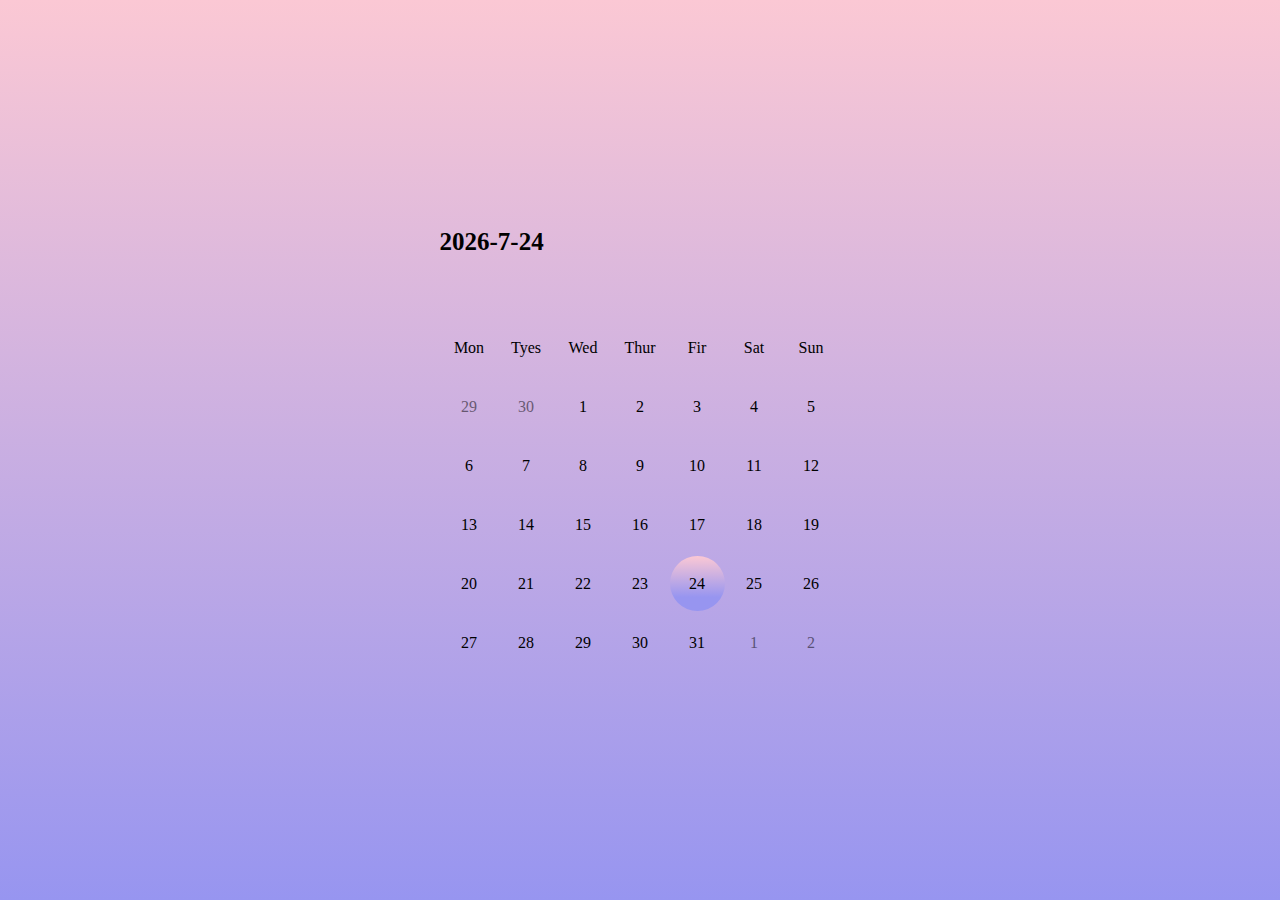
<file: index.html>
<!DOCTYPE html>
<html lang="zn-ch">
<head>
    <meta charset="UTF-8">
    <meta name="viewport" content="width=device-width, initial-scale=1.0">
    <title>Document</title>
    <script src="/ri.js"></script>
    <!-- <script src="a.js"></script> -->
    <link rel="stylesheet" href="/ri.css">
</head>
<body onload="rl()">
    <h1 id="time"></h1>
    <div class="box1">
        <table>
            <caption id="title">标题行</caption>
            <tr class="titlee">
                <td>Mon</td>
                <td>Tyes</td>
                <td>Wed</td>
                <td>Thur</td>
                <td>Fir</td>
                <td>Sat</td>
                <td>Sun</td>
            </tr>
            <tr class="one"></tr>
                <td id='1'></td>
                <td id='2'></td>
                <td id='3'></td>
                <td id='4'></td>
                <td id='5'></td>
                <td id='6'></td>
                <td id='7'></td>
            <tr class="two"></tr>
                <td id='8'></td>
                <td id='9'></td>
                <td id='10'></td>
                <td id='11'></td>
                <td id='12'></td>
                <td id='13'></td>
                <td id='14'></td>
            <tr class="three"></tr>
                <td id='15'></td>
                <td id='16'></td>
                <td id='17'></td>
                <td id='18'></td>
                <td id='19'></td>
                <td id='20'></td>
                <td id='21'></td>
            <tr class="four"></tr>
                <td id='22'></td>
                <td id='23'></td>
                <td id='24'></td>
                <td id='25'></td>
                <td id='26'></td>
                <td id='27'></td>
                <td id='28'></td>
            <tr class="five"></tr>
                <td id='29'></td>
                <td id='30'></td>
                <td id='31'></td>
                <td id='32'></td>
                <td id='33'></td>
                <td id='34'></td>
                <td id='35'></td>
        </table>
    </div>
    <!-- <button type="button" onclick="rl()">测试</button> -->
</body>
</html>
</file>
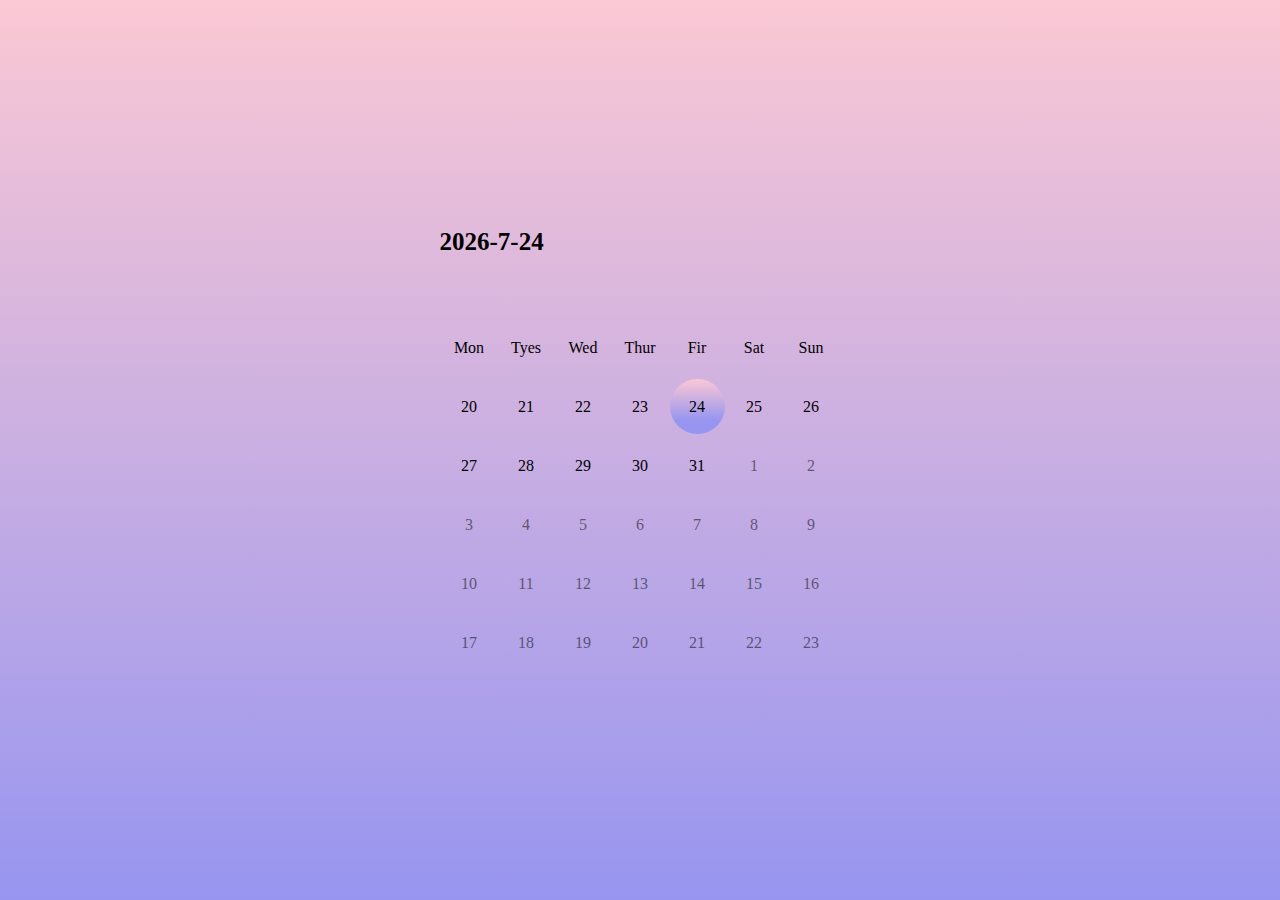
<file: 日历.html>
<!DOCTYPE html>
<html lang="zn-ch">
<head>
    <meta charset="UTF-8">
    <meta name="viewport" content="width=device-width, initial-scale=1.0">
    <title>Document</title>
    <script src="/日历.js"></script>
    <!-- <script src="a.js"></script> -->
    <link rel="stylesheet" href="/日历.css">
</head>
<body onload="rl()">
    <h1 id="time"></h1>
    <div class="box1">
        <table>
            <caption id="title">标题行</caption>
            <tr class="titlee">
                <td>Mon</td>
                <td>Tyes</td>
                <td>Wed</td>
                <td>Thur</td>
                <td>Fir</td>
                <td>Sat</td>
                <td>Sun</td>
            </tr>
            <tr class="one"></tr>
                <td id='1'></td>
                <td id='2'></td>
                <td id='3'></td>
                <td id='4'></td>
                <td id='5'></td>
                <td id='6'></td>
                <td id='7'></td>
            <tr class="two"></tr>
                <td id='8'></td>
                <td id='9'></td>
                <td id='10'></td>
                <td id='11'></td>
                <td id='12'></td>
                <td id='13'></td>
                <td id='14'></td>
            <tr class="three"></tr>
                <td id='15'></td>
                <td id='16'></td>
                <td id='17'></td>
                <td id='18'></td>
                <td id='19'></td>
                <td id='20'></td>
                <td id='21'></td>
            <tr class="four"></tr>
                <td id='22'></td>
                <td id='23'></td>
                <td id='24'></td>
                <td id='25'></td>
                <td id='26'></td>
                <td id='27'></td>
                <td id='28'></td>
            <tr class="five"></tr>
                <td id='29'></td>
                <td id='30'></td>
                <td id='31'></td>
                <td id='32'></td>
                <td id='33'></td>
                <td id='34'></td>
                <td id='35'></td>
        </table>
    </div>
    <!-- <button type="button" onclick="rl()">测试</button> -->
</body>
</html>
</file>
<file: ri.css>
*{
    margin: 0;      /*默认外边距为0*/
    padding: 0;     /*默认内边距为0*/
    box-sizing: border-box;     /*盒子大小不受内外边距影响*/
    list-style: none;           /*无标记类型*/
}
body{
    background-image: linear-gradient(to top,#9795f0 0%,#fbc8d4 100%);      /*设置背景渐变色*/
    height: 100vh;
    display: flex;          /*弹性布局*/
    align-items: center;  /*垂直居中*/
    justify-content: center;  /*水平居中*/
    flex-direction: column;
}
.box1{
    /* width: 100px; */
    /* height: 100%; */
    /* background-color: red; */
    padding: 5px;
    margin: 5px;
}
td{
    /* padding: 5px; */
    text-align: center;
    border-radius: 100%;
    width: 55px;
    height: 55px;
}
#title{
    text-align: left;
    height: 10vh;
    font-size: 25px;
    font-weight: 650;
}
td:hover{
    background-image: linear-gradient(to top,#9795f0 25%,#fbc8d4 100%);
}
</file>
<file: 日历.css>
*{
    margin: 0;      /*默认外边距为0*/
    padding: 0;     /*默认内边距为0*/
    box-sizing: border-box;     /*盒子大小不受内外边距影响*/
    list-style: none;           /*无标记类型*/
}
body{
    background-image: linear-gradient(to top,#9795f0 0%,#fbc8d4 100%);      /*设置背景渐变色*/
    height: 100vh;
    display: flex;          /*弹性布局*/
    align-items: center;  /*垂直居中*/
    justify-content: center;  /*水平居中*/
    flex-direction: column;
}
.box1{
    /* width: 100px; */
    /* height: 100%; */
    /* background-color: red; */
    padding: 5px;
    margin: 5px;
}
td{
    /* padding: 5px; */
    text-align: center;
    border-radius: 100%;
    width: 55px;
    height: 55px;
}
#title{
    text-align: left;
    height: 10vh;
    font-size: 25px;
    font-weight: 650;
}
td:hover{
    background-image: linear-gradient(to top,#9795f0 25%,#fbc8d4 100%);
}
</file>
